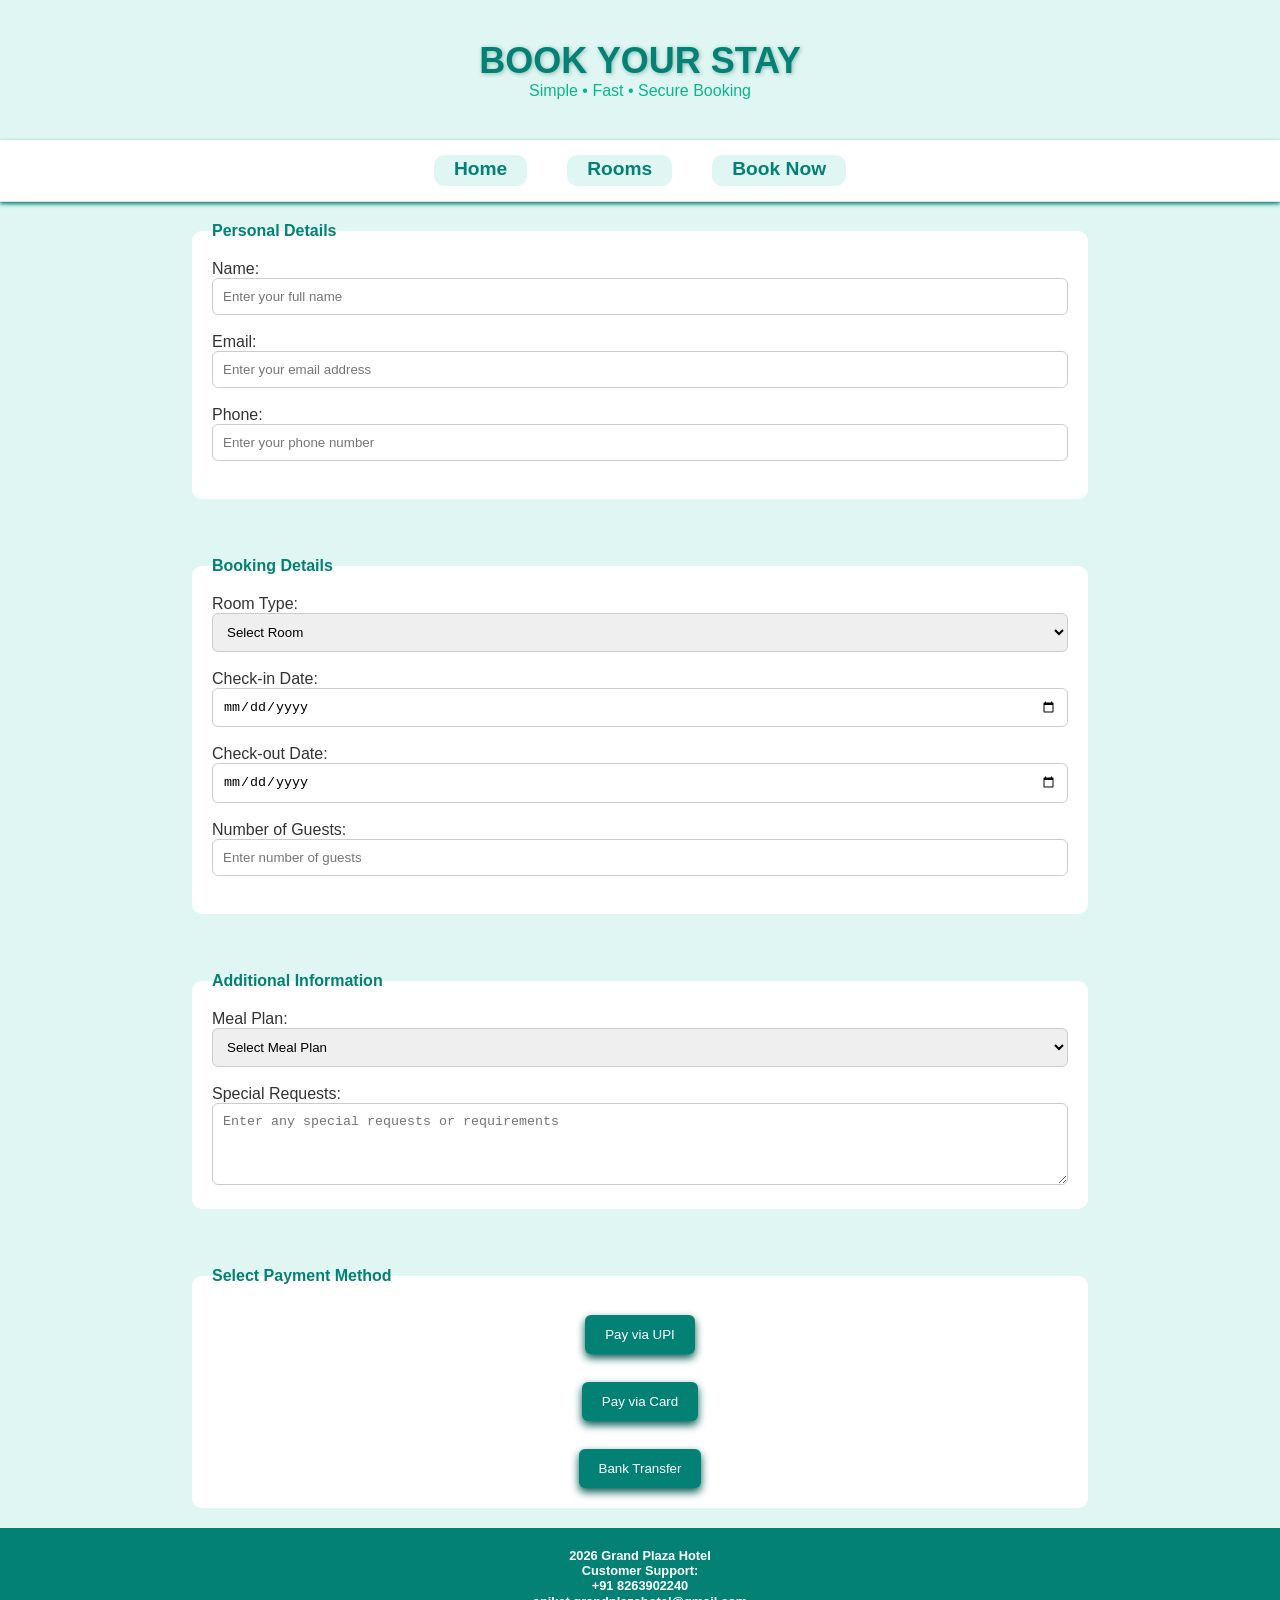
<file: BookNow.html>
<!DOCTYPE html>
<html>
<head>
    <meta charset="UTF-8">
    <meta name="viewport" content="width=device-width, initial-scale=1.0">
    <title>Book Now - Grand Plaza Hotel</title>
    <link rel="stylesheet" href="Mainstyle.css">
</head>
<body bgcolor="#F5F7FA">
    <div align="center">
        <h1><font color="#028174">BOOK YOUR STAY</font></h1>
        <p><font color="#0AB68B">Simple • Fast • Secure Booking</font></p>
    </div>

    <nav class="navbar">
        <a href="index.html">Home</a>
        <a href="rooms.html">Rooms</a>
        <a href="BookNow.html">Book Now</a>
    </nav>

    <form> 
        
        <fieldset>
            <legend><b><font color="#028174">Personal Details</font></b></legend>
            <label>Name: </label><br>
            <input type="text" placeholder="Enter your full name" required><br><br>
            <label>Email: </label><br>
            <input type="email" placeholder="Enter your email address" required><br><br>
            <label>Phone: </label><br>
            <input type="tel" placeholder="Enter your phone number" required><br><br>
        </fieldset>
        <br>
        <fieldset>
            <legend><b><font color="#028174">Booking Details</font></b></legend>
            <label>Room Type: </label><br>
            <select required>
                <option value="">Select Room</option>
                <option>Deluxe - ₹3000 / night</option>
                <option>Executive - ₹5000 / night</option>
                <option>Suite - ₹8000 / night</option>
            </select><br><br>
            <label>Check-in Date: </label><br>
            <input type="date" required><br><br>
            <label>Check-out Date: </label><br>
            <input type="date" required><br><br>
            <label>Number of Guests: </label><br>
            <input type="number" min="1" max="5" placeholder="Enter number of guests" required><br><br>
        </fieldset>
        <br>
        <fieldset>
            <legend><b><font color="#028174">Additional Information</font></b></legend>
            <label>Meal Plan: </label><br>
            <select required>
                <option value="">Select Meal Plan</option>
                <option>Breakfast Only</option>
                <option>Breakfast & Dinner</option>
                <option>Breakfast, Lunch & Dinner</option>
            </select><br><br>
            <label>Special Requests: </label><br>
            <textarea rows="4" cols="30" placeholder="Enter any special requests or requirements" required ></textarea><br>
        </fieldset>
        <br>
        <fieldset>
            <legend><b><font color="#028174">Select Payment Method</font></b></legend>
            <div align="center">
                <button type="submit" formaction="upi.html">Pay via UPI</button><br><br>
                <button type="submit" formaction="card.html">Pay via Card</button><br><br>
                <button type="submit" formaction="netbanking.html">Bank Transfer</button>
            </div>
        </fieldset>
    </form>
    <footer align="center">
        <p>2026 Grand Plaza Hotel</p>
        <p>Customer Support:</p>
        <p>+91 8263902240</p>
        <p>aniket.grandplazahotel@gmail.com</p>
    </footer>

</body>
</html>
</file>
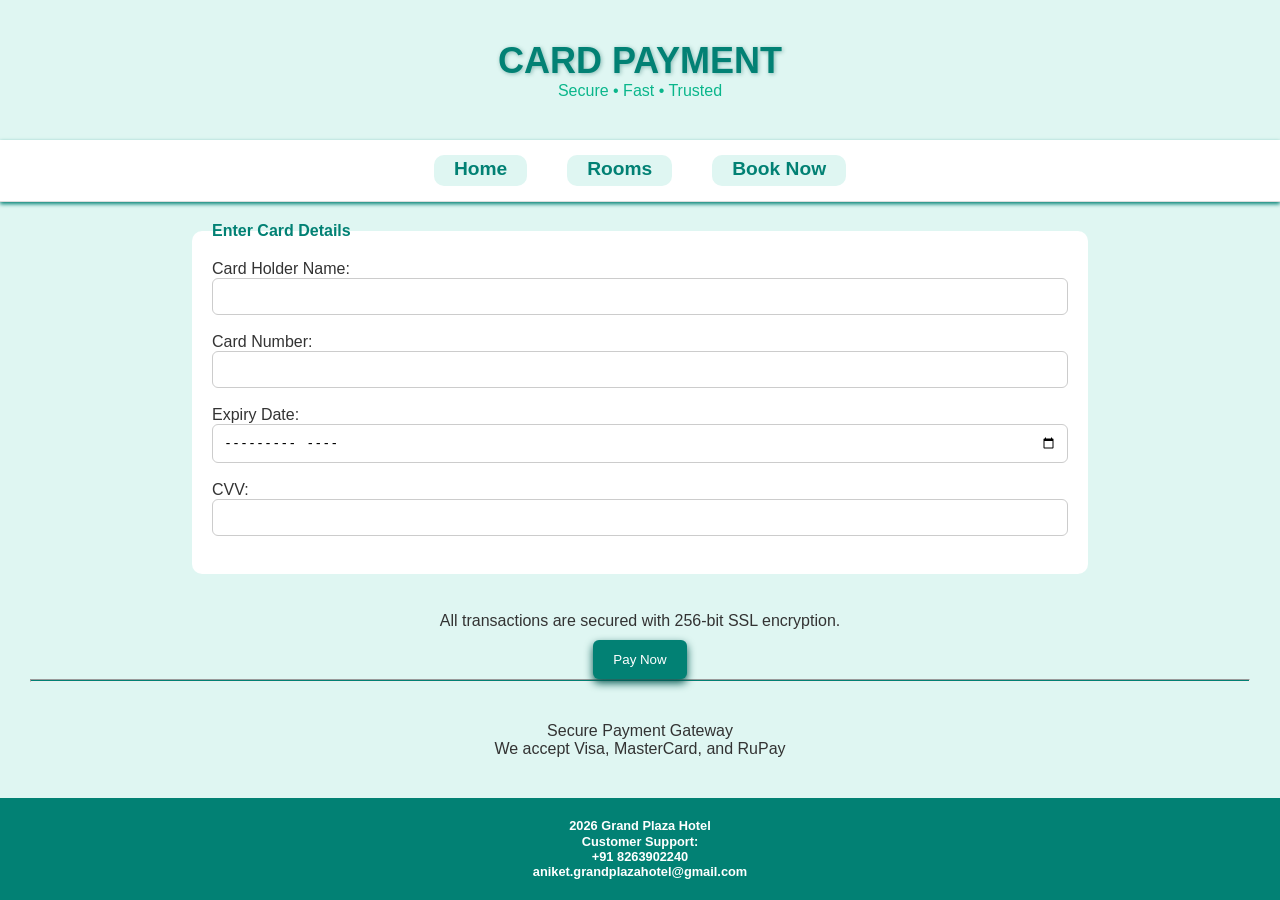
<file: card.html>
<!DOCTYPE html>
<html>
    <head>
        <meta charset="UTF-8">
        <meta name="viewport" content="width=device-width, initial-scale=1.0">      
        <title>Card - Grand Plaza Hotel</title>
        <link rel="stylesheet" href="Mainstyle.css">
    </head>
    <body bgcolor="#F5F7FA">
        <div align="center">
            <h1><font color="#028174">CARD PAYMENT</font></h1>
            <p><font color="#0AB68B">Secure • Fast • Trusted</font></p>
        </div>

        <nav class="navbar">
            <a href="index.html">Home</a>
            <a href="rooms.html">Rooms</a>
            <a href="BookNow.html">Book Now</a>
        </nav>

        <form action="success.html">
        <fieldset>
            <legend><b><font color="#028174">Enter Card Details</font></b></legend>
            <label>Card Holder Name:</label><br>
            <input type="text" name="cardHolderName" required><br><br>
            <label>Card Number:</label><br>
            <input type="text" name="cardNumber" required><br><br>
            <label>Expiry Date:</label><br>
            <input type="month" name="expiryDate" required><br><br>
            <label>CVV:</label><br>
            <input type="password" name="cvv" required><br><br>
        </fieldset>
        <br>
            <div align="center">
                <p>All transactions are secured with 256-bit SSL encryption.</p>
                <button type="submit">Pay Now</button>
            </div>
        </form>
        <hr>

        <div align="center">
            <p>Secure Payment Gateway</p>
            <p>We accept Visa, MasterCard, and RuPay</p>
        </div>
        <footer align="center">
            <p>2026 Grand Plaza Hotel</p>
            <p>Customer Support:</p>
            <p>+91 8263902240</p>
            <p>aniket.grandplazahotel@gmail.com</p>
        </footer>
    </body>
</html>
</file>
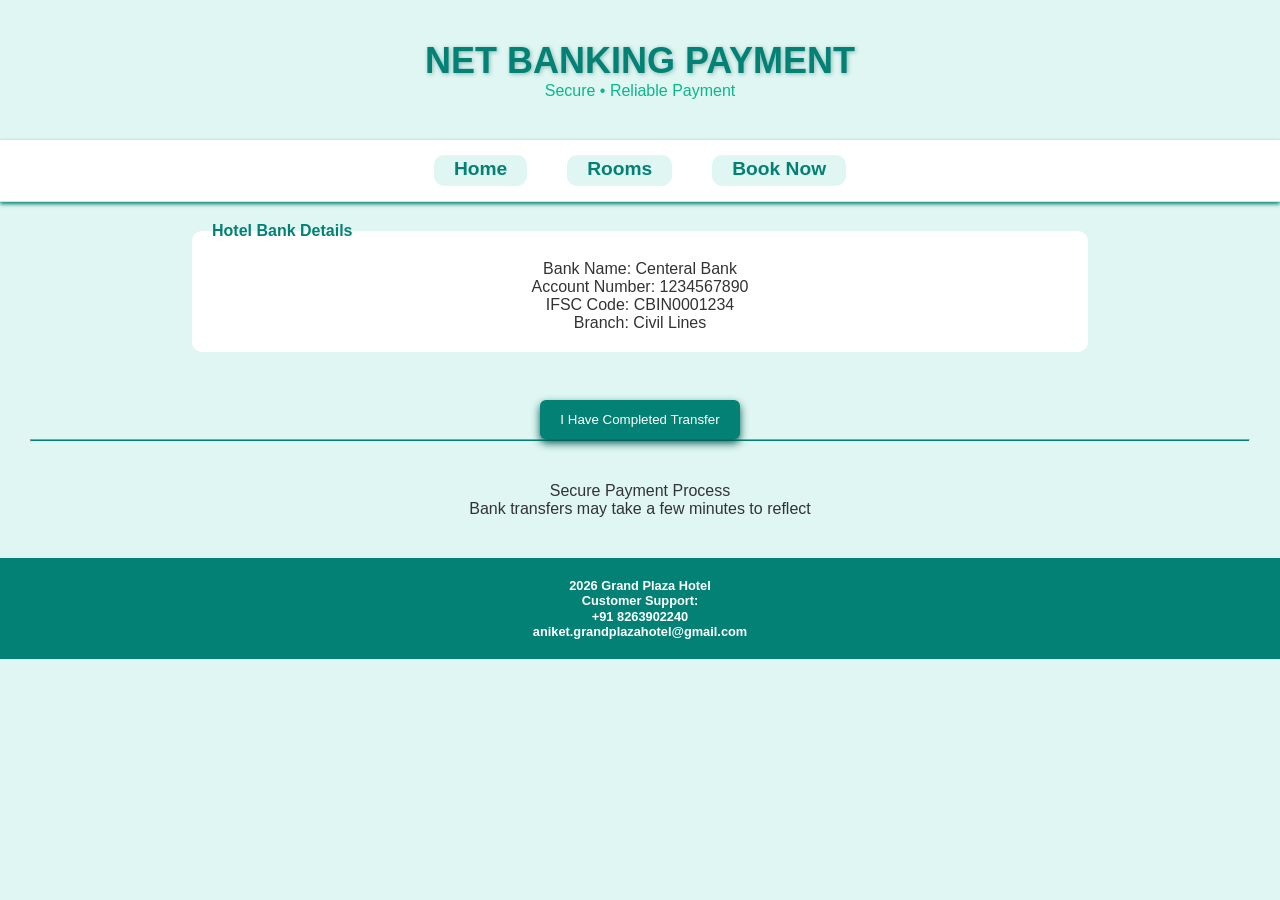
<file: netbanking.html>
<!DOCTYPE html>
<html>
    <head>
        <meta charset="UTF-8">
        <meta name="viewport" content="width=device-width, initial-scale=1.0"> 
        <title>Net Banking - Grand Plaza Hotel</title>
        <link rel="stylesheet" href="Mainstyle.css">
    </head>
    <body bgcolor="#F5F7FA">
        <div align="center">
            <h1><font color="#028174">NET BANKING PAYMENT</font></h1>
            <p><font color="#0AB68B">Secure • Reliable Payment</font></p>
        </div>
        <nav class="navbar">
            <a href="index.html">Home</a>
            <a href="rooms.html">Rooms</a>
            <a href="BookNow.html">Book Now</a>
        </nav>
        <fieldset>
            <legend><b><font color="#028174">Hotel Bank Details</font></b></legend>
            <div align="center">
            <p>Bank Name: Centeral Bank</p>
            <p>Account Number: 1234567890</p>
            <p>IFSC Code: CBIN0001234</p>
            <p>Branch: Civil Lines</p>
            </div>
        </fieldset>
        <br>
        <form action="success.html">
            <div align="center">
                <button type="submit">I Have Completed Transfer</button>
            </div>
        </form>
        <hr>
        <div align="center">
            <p>Secure Payment Process</p>
            <p>Bank transfers may take a few minutes to reflect</p>
        </div>
        <footer align="center">
            <p>2026 Grand Plaza Hotel</p>
            <p>Customer Support:</p>
            <p>+91 8263902240</p>
            <p>aniket.grandplazahotel@gmail.com</p>
        </footer>
    </body>
</html>
</file>
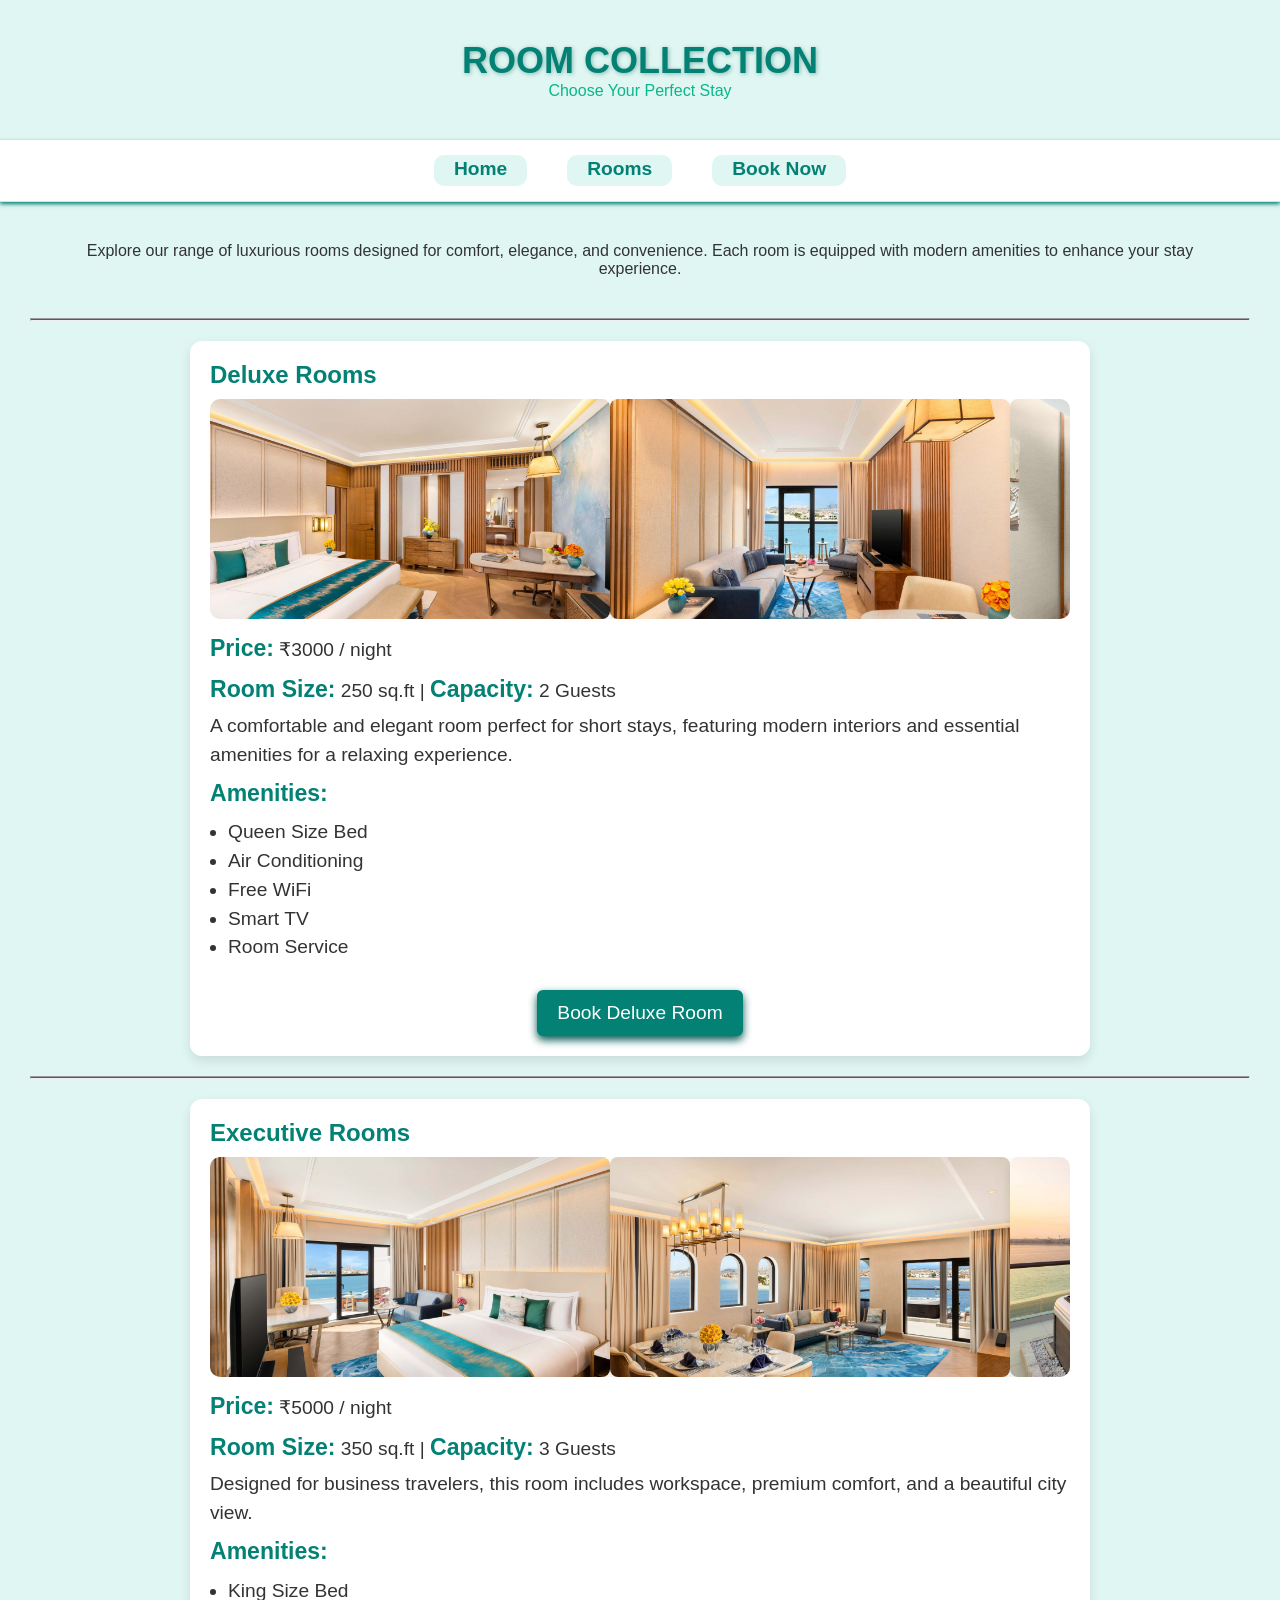
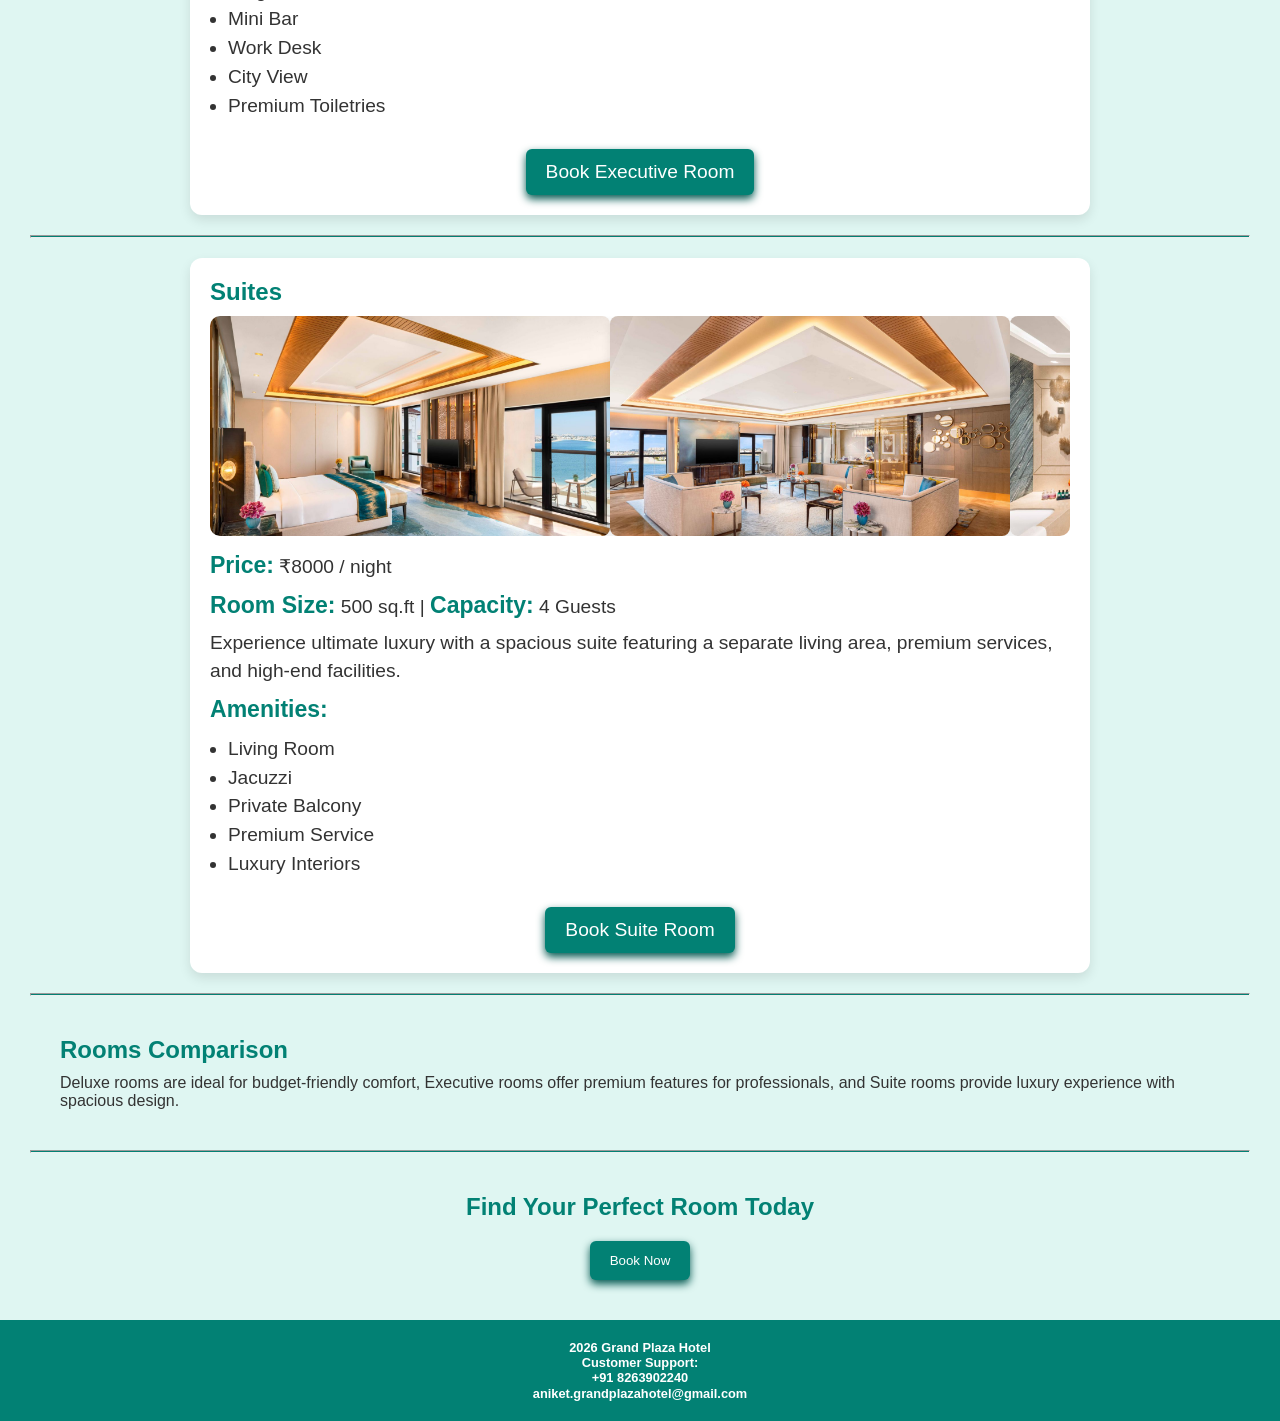
<file: rooms.html>
<!DOCTYPE html>
<html>
    <head>
        <meta charset="UTF-8">
        <meta name="viewport" content="width=device-width, initial-scale=1.0">
        <title>Rooms - Grand Plaza Hotel</title>
        <link rel="stylesheet" href="Mainstyle.css">
    </head>
    <body bgcolor="#F5F7FA">
        <div align="center">
            <h1><font color="#028174">ROOM COLLECTION</font></h1>
            <p><font color="#0AB68B">Choose Your Perfect Stay</font></p>
        </div>
        <nav class="navbar">
            <a href="index.html">Home</a>
            <a href="rooms.html">Rooms</a>
            <a href="BookNow.html">Book Now</a>
        </nav>
        <div align="center">
             <p>
            Explore our range of luxurious rooms designed for comfort, elegance, and convenience.
            Each room is equipped with modern amenities to enhance your stay experience.
            </p>
        </div>
        <hr>
        <div class="room-card">
            <h2><font color="#028174">Deluxe Rooms</font></h2>
            <div class="carousel">
                <div class="slides">
                    <img src="Deluxe-1.jpg" width="400">
                    <img src="Deluxe-2.jpg" width="400">
                    <img src="Deluxe-3.jpg" width="400">
                </div>
            </div>
            <div class="room-info">
            <p><b>Price:</b> ₹3000 / night</p>
            <p><b>Room Size:</b>  250 sq.ft | <b>Capacity:</b> 2 Guests</p>
            <p>
                A comfortable and elegant room perfect for short stays, featuring modern interiors
                and essential amenities for a relaxing experience.
            </p>
            <p><b>Amenities:</b></p>
            <ul>
            <li>Queen Size Bed</li>
            <li>Air Conditioning</li>
            <li>Free WiFi</li>
            <li>Smart TV</li>
            <li>Room Service</li>
            </ul>

            <div align="center">
                <a href="BookNow.html">
                    <button>Book Deluxe Room</button>
                </a>
            </div>
            </div>
        </div>
        <hr>
        <div class="room-card">
            <h2><font color="#028174">Executive Rooms</font></h2>
            <div class="carousel">
                <div class="slides">
                    <img src="Executive-1.jpg" width="400">
                    <img src="Executive-2.jpg" width="400">
                    <img src="Executive-3.jpg" width="400">
                </div>
            </div>
            <div class="room-info">
            <p><b>Price:</b> ₹5000 / night</p>
            <p><b>Room Size:</b> 350 sq.ft | <b>Capacity:</b> 3 Guests</p>
            <p>
                 Designed for business travelers, this room includes workspace, premium comfort,
                and a beautiful city view.
            </p>
            <p><b>Amenities:</b></p>
            <ul>
                <li>King Size Bed</li>
                <li>Mini Bar</li>
                <li>Work Desk</li>
                <li>City View</li>
                <li>Premium Toiletries</li>
            </ul>

            <div align="center">
                <a href="BookNow.html">
                    <button>Book Executive Room</button>
                </a>
            </div>
            </div>
        </div>
        <hr>
        <div class="room-card">
            <h2><font color="#028174">Suites</font></h2>
            <div class="carousel">
                <div class="slides">
                    <img src="Suite-1.jpg" width="400">
                    <img src="Suite-2.jpg" width="400">
                    <img src="Suite-3.jpg" width="400">
                </div>
            </div>
            <div class="room-info">
            <p><b>Price:</b> ₹8000 / night</p>
            <p><b>Room Size:</b> 500 sq.ft | <b>Capacity:</b> 4 Guests</p>
            <p>
                Experience ultimate luxury with a spacious suite featuring a separate living area,
                premium services, and high-end facilities.
            </p>
            <p><b>Amenities:</b></p>
            <ul>
                <li>Living Room</li>
                <li>Jacuzzi</li>
                <li>Private Balcony</li>
                <li>Premium Service</li>
                 <li>Luxury Interiors</li>
            </ul>

            <div align="center">
                <a href="BookNow.html">
                    <button>Book Suite Room</button>
                </a>
            </div>
            </div>
        </div>
        <hr>
        <div>
            <h2><font color="#028174">Rooms Comparison</font></h2>
            <p>
            Deluxe rooms are ideal for budget-friendly comfort, Executive rooms offer premium
            features for professionals, and Suite rooms provide luxury experience with spacious design.
            </p>
        </div>
        <hr>
        <div align="center">
            <h2><font color="#028174">Find Your Perfect Room Today</font></h2>
            <a href="BookNow.html">
                <button>Book Now</button>
            </a>
        </div>
        
        <footer align="center">
            <p>2026 Grand Plaza Hotel</p>
            <p>Customer Support:</p>
            <p>+91 8263902240</p>
            <p>aniket.grandplazahotel@gmail.com</p>
        </footer>
    </body>

</html>
</file>
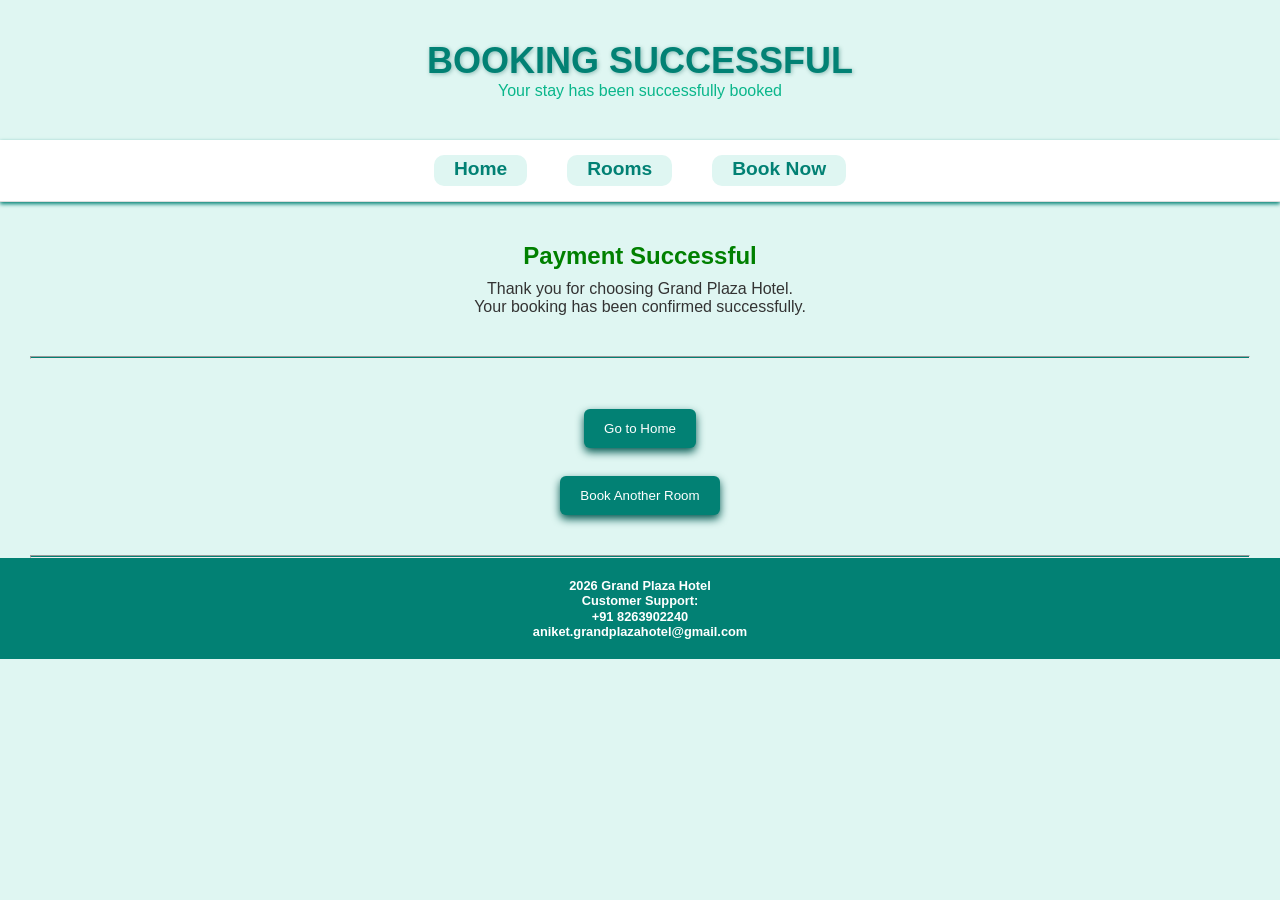
<file: success.html>
<!DOCTYPE html>
<html>
<head>
    <meta charset="UTF-8">
    <meta name="viewport" content="width=device-width, initial-scale=1.0">
    <title>Payment Success - Grand Plaza Hotel</title>
    <link rel="stylesheet" href="Mainstyle.css">
</head>
<body bgcolor="#F5F7FA">
    <div align="center">
        <h1><font color="#028174">BOOKING SUCCESSFUL</font></h1>
        <p><font color="#0AB68B">Your stay has been successfully booked</font></p>
    </div>
    <nav class="navbar">
        <a href="index.html">Home</a>
        <a href="rooms.html">Rooms</a>
        <a href="BookNow.html">Book Now</a>
    </nav>
    <div align="center">
        <h2><font color="green">Payment Successful</font></h2>
        <p>
        Thank you for choosing Grand Plaza Hotel.<br>
        Your booking has been confirmed successfully.
        </p>
    </div>
    <hr>
    <div align="center">
        <a href="index.html">
            <button>Go to Home</button>
        </a>
        <br><br>
        <a href="BookNow.html">
        <button>Book Another Room</button>
        </a>
    </div>
    <hr>
    <footer align="center">
        <p>2026 Grand Plaza Hotel</p>
        <p>Customer Support:</p>
        <p>+91 8263902240</p>
        <p>aniket.grandplazahotel@gmail.com</p>
    </footer>
</body>
</html>
</file>
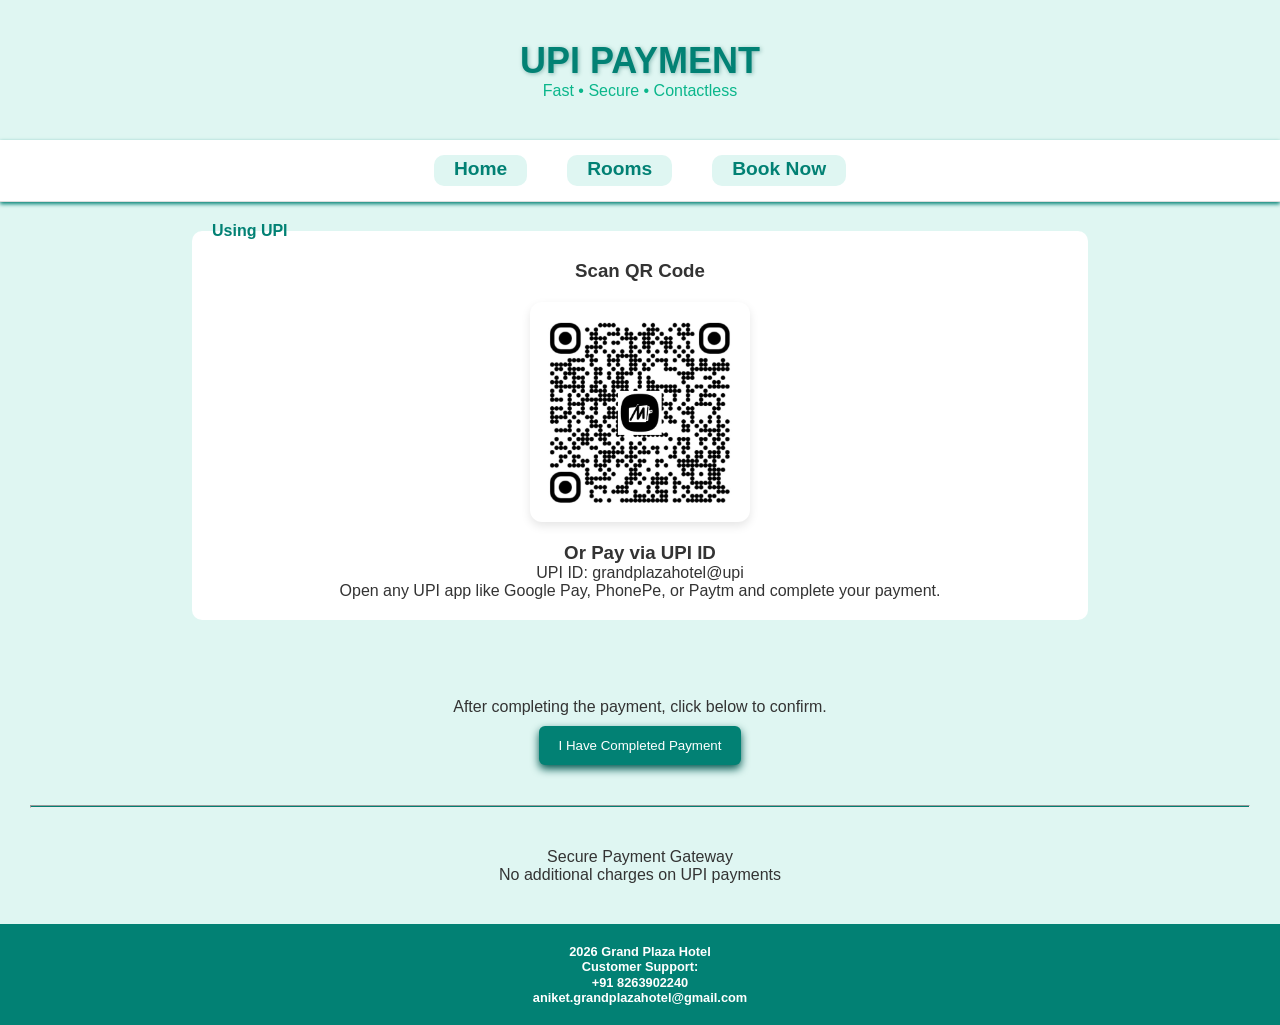
<file: upi.html>
<!DOCTYPE html>
<html>
    <head>
        <meta charset="UTF-8">
        <meta name="viewport" content="width=device-width, initial-scale=1.0">
        <title>UPI - Grand Plaza Hotel</title>
        <link rel="stylesheet" href="Mainstyle.css">
    </head>
    <body bgcolor="#F5F7FA">
        <div align="center">
            <h1><font color="#028174">UPI PAYMENT</font></h1>
            <p><font color="#0AB68B">Fast • Secure • Contactless</font></p>
        </div>
        <nav class="navbar">
            <a href="index.html">Home</a>
            <a href="rooms.html">Rooms</a>
            <a href="BookNow.html">Book Now</a>
        </nav>
        <fieldset>
            <legend><b><font color="#028174">Using UPI</font></b></legend>
            <div align="center">
                <h3>Scan QR Code</h3>
                <div class="qr-box">
                    <img src="QR.jpeg" width="300">
                </div>
                <h3>Or Pay via UPI ID</h3>
                <p>UPI ID: grandplazahotel@upi</p>
                <p>Open any UPI app like Google Pay, PhonePe, or Paytm and complete your payment.</p>
            </div>
        </fieldset>
        <br>
        <div align="center">
        <form action="success.html">
            <p>After completing the payment, click below to confirm.</p>
            <div>
                <button type="submit">I Have Completed Payment</button>
            </div>
        </form>
        </div>
        <hr>
        <div align="center">
            <p>Secure Payment Gateway</p>
            <p>No additional charges on UPI payments</p>
        </div>
    
        <footer align="center">
            <p>2026 Grand Plaza Hotel</p>
            <p>Customer Support:</p>
            <p>+91 8263902240</p>
            <p>aniket.grandplazahotel@gmail.com</p>
        </footer>
    </body>
</html>
</file>
<file: Mainstyle.css>
*{
    margin:0;
    padding:0;
    box-sizing: border-box;
}
body{
    font-family:"Segoe UI",sans-serif;
    background:#dff6f2;
    color:#333;
    opacity: 0;
    transform: translateY(8px);
    animation: smoothLoad 0.5s ease forwards;
}
@keyframes smoothLoad {
    to {
        opacity: 1;
        transform: translateY(0);
    }
}
body>div{
    padding:40px 60px;
}
.navbar{
    display:flex;
    justify-content:center;
    gap:40px;
    background:#fff;
    padding:15px;
    border-bottom:1px solid #ddd;
    box-shadow: #028174 0px 2px 4px;
}
.navbar a{
    text-decoration:none;
    color:#028174;
    font-weight:bold;
    font-size: 120%;
    background-color: #dff6f2;
    padding-left: 20px;
    padding-right: 20px;
    padding-top: 3px;
    padding-bottom: 6px;
    border-radius: 10px;
}
hr{
    height: 3px;
    background-color: #028174;
    margin-left: 30px;
    margin-right: 30px;
}
h1{
    font-size:36px;
    text-shadow: #005d5365 1px 1px 4.5px;
}
h2{
    color:#028174;
    margin-bottom:10px;
}
img{
    width:100%;
    height:220px;
    object-fit:cover;
    border-radius:8px;
    box-shadow:0 4px 10px rgba(0,0,0,0.08);
}
.gallery{
    display:grid;
    grid-template-columns:repeat(2,1fr);
    gap:15px;
    max-width:800px;
    margin:auto;
}
.gallery img{
    width:100%;
    aspect-ratio:1/1;
    object-fit:cover;
    border-radius:10px;
    box-shadow:0 4px 10px rgba(0,0,0,0.08);
}
.room-highlight{
    display:grid;
    grid-template-columns:repeat(3,1fr);
    gap:15px;
    max-width:900px;
    margin-bottom: 20px;
}
.room-highlight img{
    width:100%;
    height:200px;
    object-fit:cover;
    border-radius:10px;
    box-shadow:0 4px 10px rgba(0,0,0,0.08);
}
footer{
    background:#028174;
    color: #fff;
    padding:20px;
    text-align:center;
    font-size: 80%;
    line-height: 1.2;
    font-weight: 600;
}
button,input[type="submit"]{
    margin-top: 10px;
    background:#028174;
    color:#fff;
    padding:12px 20px;
    border-radius:6px;
    border:none;
    cursor:pointer;
    box-shadow:0 4px 8px #045951;
}
.facilities{
    display:grid;
    grid-template-columns:repeat(3,1fr);
    gap:25px;
}
.card{
    background:#fff;
    padding:20px;
    border-radius:10px;
    box-shadow:0 4px 10px rgba(0,0,0,0.08);
}
.room-card{
    background:#fff;
    border-radius:12px;
    margin:20px auto;
    padding:20px;
    max-width:900px;
    box-shadow:0 5px 12px rgba(0,0,0,0.1);
}
.room-info{
    margin-top:12px;
    line-height:1.5;
}
.room-info h2{
    margin-bottom:6px;
    font-size: 150%; 
}
.room-info p{
    font-size: 120%; 
    margin:6px 0;
}
.room-info p b{
    font-size: 120%; 
    color:#028174;
}
.room-info ul{
    margin:8px 0;
    padding-left:18px;
    font-size: 120%; 
}
.room-info button{
    font-size: 120%; 
    margin-top:20px;
}
fieldset{
    background:#fff;
    border:none;
    padding:20px;
    border-radius:10px;
    margin-bottom:20px;
    margin:20px auto;
    width: 70%;
}
input,select,textarea{
    width:100%;
    padding:10px;
    border-radius:6px;
    border:1px solid #ccc;
}
.qr-box{
    display:flex;
    justify-content:center;
    margin:20px 0;
}
.qr-box img{
    width:220px;
    height:220px;
    object-fit:contain;
    background:#fff;
    padding:10px;
    border-radius:12px;
    box-shadow:0 4px 10px rgba(0,0,0,0.1);
}
.carousel {
    overflow: hidden;
    width: 100%;
    border-radius: 10px;
}
.slides {
    display: flex;
    width: 300%;
    animation: slide 70s infinite;
}
.slides img {
    width: 400px;
    flex-shrink: 0;
}
@keyframes slide {
    0%   { transform: translateX(0); }
    100% { transform: translateX(-800px); }
    00% { transform: translateX(0px); }
}
button:hover{
    background:#0AB68B;
}
.navbar a:hover{
    color:#0AB68B;
}
</file>
